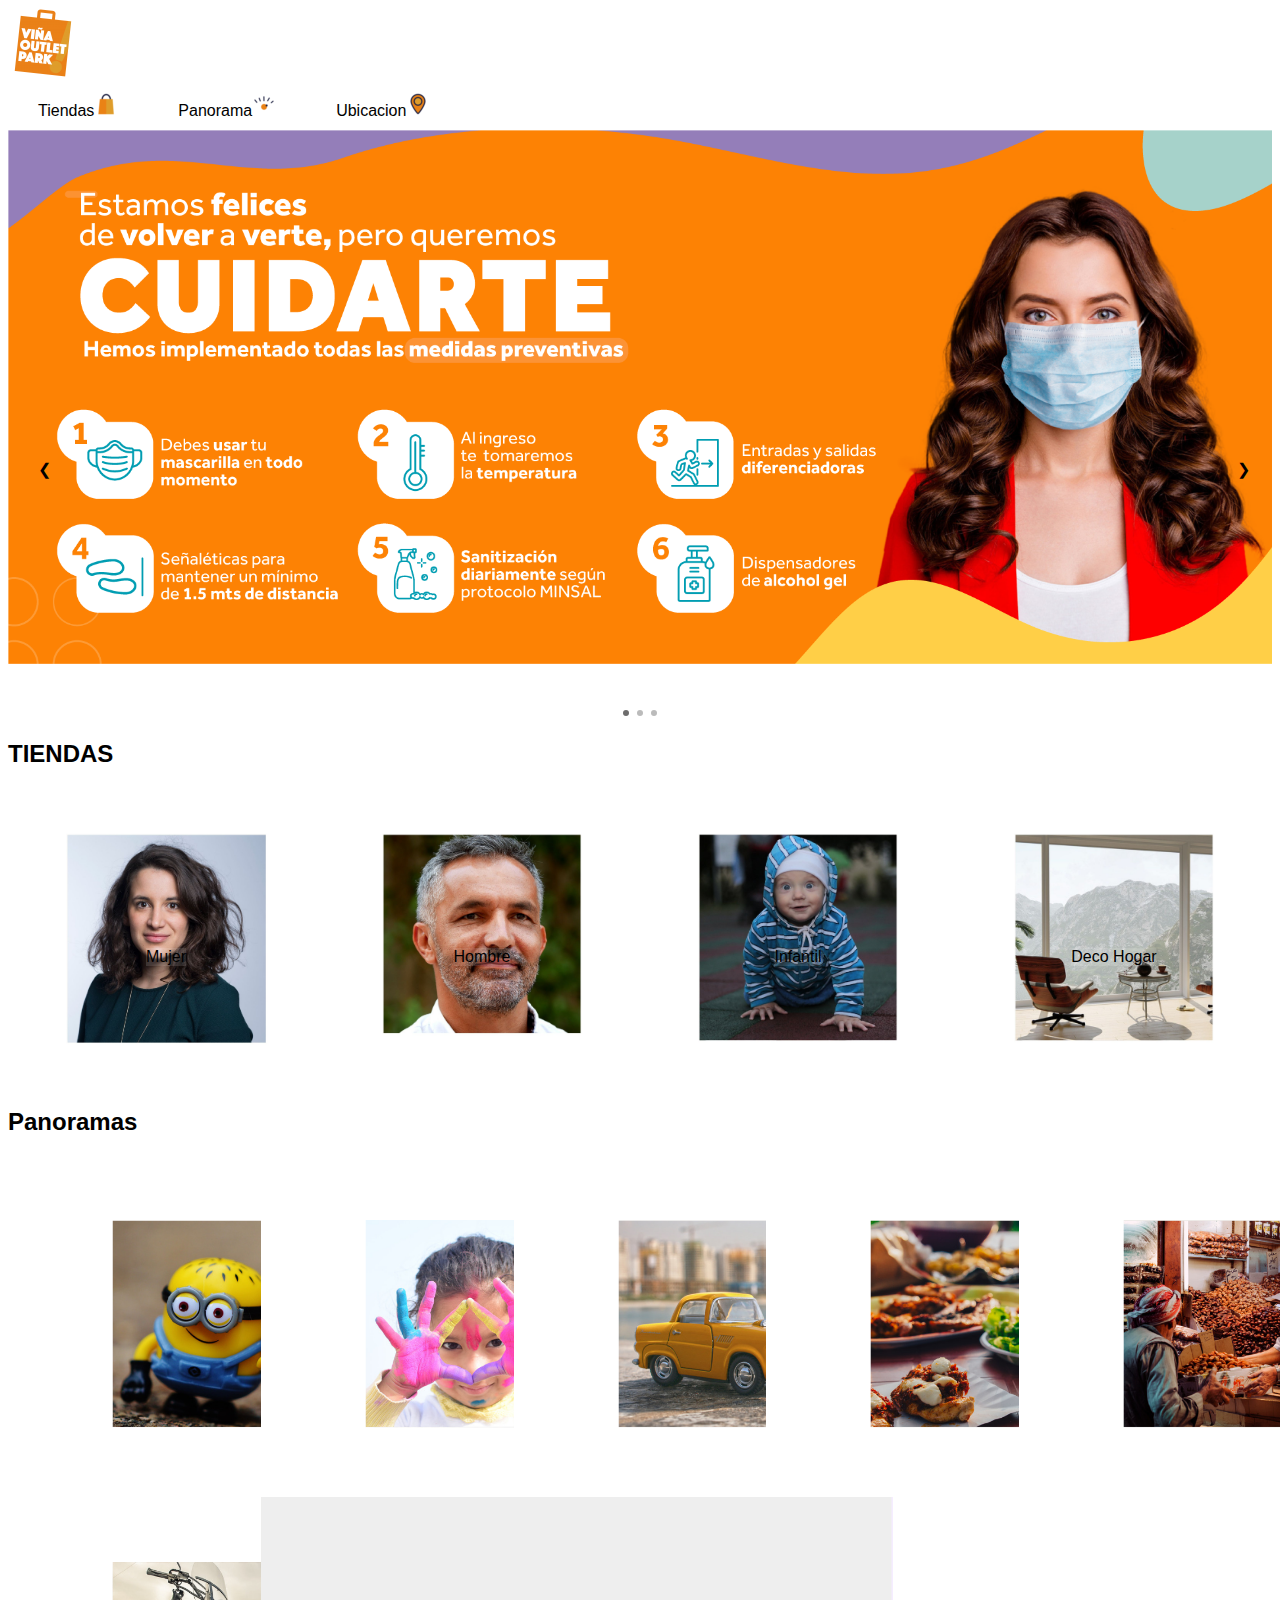
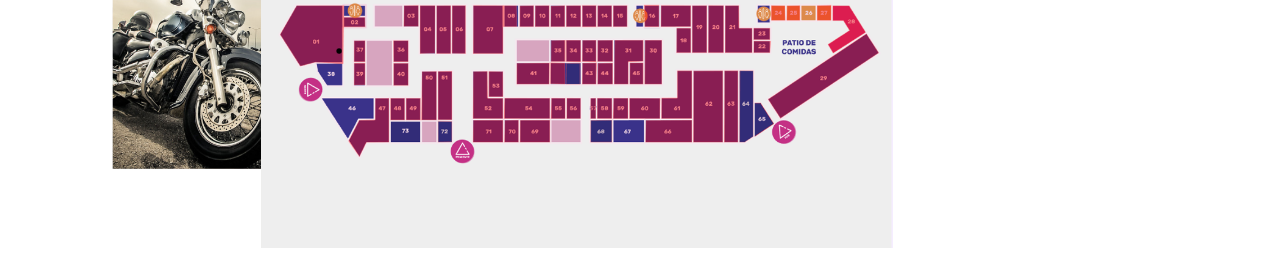
<file: index.html>
<!DOCTYPE html>
<html lang="es">
<head>
   <title> Viña Outlet Park </title>
</head>

<body>               
<!-- menu -->
                        <div id="menu" class="navbar">
               
                        
                                <ul class="nav-main a"></nav>
                                <img src="img/outletpark4.png">
                                <li>
                                   <a href="#TIENDAS">Tiendas<img src="img/tiendas.ico" ></a>
                                </li>

                                <li>
                                        <a href="#panorama">Panorama<img src="img/panoramas.ico"></a>
                                </li>

                                <li>
                                        <a href="#ubicacion">Ubicacion<img src="img/ubicacion.ico"></a>
                                </li>
<!-- slider-->                   
                                <div class="slideshow-container">
                                        
                                        <div class="mySlides fade">
                                                <p>
                                                <img src="img/outletpark1.png" style="width:100%">
                                        </div>
                                        <div class="mySlides fade">
                                                <img src="img/outletpark2.png" style="width:100%">
                                        </div>
                                        <div class="mySlides fade">
                                                <img src="img/outletpark3.png" style="width:100%">
                                                </div>
                                                <a class="prev" onclick="plusSlides(-1)">❮</a>
                                                <a class="next" onclick="plusSlides(1)">❯</a>
                                                <br>
                                        </div>
                                        <div style="text-align:center">
                                                <span class="dot" onclick="currentSlide(1)"></span> 
                                                <span class="dot" onclick="currentSlide(2)"></span> 
                                                <span class="dot" onclick="currentSlide(3)"></span> 
                                        </div>  <!--terminacion slider-->
        <!-- seccion de tiendas-->
                <h2> TIENDAS</h2>
                <div class="container">
                        <img src="img/Mujer.jpg"  class="image" style="width:100%">
                        <div class="middle">
                          <div class="texto">Mujer</div>
                        </div>
                      </div>
                <div class="container">
                        <img src="img/Hombre.jpg"  class="image" style="width:100%">
                        <div class="middle">
                          <div class="texto">Hombre</div>
                        </div>
                      </div>
                <div class="container">
                        <img src="img/Infantil.jpg"  class="image" style="width:100%">
                        <div class="middle">
                          <div class="texto">Infantil</div>
                        </div>
                     </div>
                <div class="container">
                <img src="img/DecoHogar.jpg"  class="image" style="width: 100%">
                <div class="middle">
                  <div class="texto">Deco Hogar</div>
                  </div>
                </div>
<!--seccion panoramas-->
                <h2> Panoramas </h2>

                <div class="Panoramas">
                        <img src="img/minion.png" class="image" style="width:450px">
                </div>

                <div class="Panoramas">
                        <img src="img/DiscoveryLands.png" class="image" style="width:450px">
                </div>

                <div class="Panoramas">
                        <img src="img/auto.png" class="image" style="width:450px">
                </div>

                <div class="Panoramas">
                        <img src="img/Comida.png" class="image" style="width:450px">
                </div>

                <div class="Panoramas">
                        <img src="img/Emprendedores.png" class="image" style="width:450px">
                </div>

                <div class="Panoramas">
                        <img src="img/MasPanpramas.png" class="img" style="width: 450px">
                </div>
        </div>

        <div class="#">
                <img src="img/Mapa.PNG" style="width:50%">
                
                <link rel="stylesheet" href="styles.css"> <!--link del estilo css-->
                <script src="index.js"></script> <!-- link del enlace javaScript -->
</section>
</body>
</html>
</file>
<file: styles.css>
* {box-sizing: border-box}
body {font-family: Arial, Helvetica, sans-serif};
/* menu css*/
.nav-main {
  overflow: hidden;
  background-color: rgb(255, 255, 255);
}
.nav-main a {
  float: left; 
  display: block;
  color: #000000;
  padding: 10px 30px;
  text-decoration: none;
}
ul {
  list-style-type: none;
  margin: 0;
  padding: 0;
  background-color: #fff;
}
li a:hover {
  background-color: rgb(222, 219, 219);
}

/* slider css*/
.slideshow-container {
  max-width: 100%;
  margin: auto;
}
.prev, .next {  /* botones siguiente y previo*/
  cursor: pointer;
  position: absolute;
  top: 50%;
}
.next {
  right: 0;
  border-radius: 3px 0 0 3px;
}
.dot { /* indicadores debajo de la imagen del slider*/
  cursor: pointer;
  height: 6px;
  width: 6px;
  margin: 0 2px;
  background-color: #bbb;
  border-radius: 50%;
  display: inline-block;
}
.active, .dot:hover {
  background-color: #3d3c3cc0;
}

/*opacidad en imagenes, seccion tiendas*/
.container {
  float: left;
  position: relative;
  width: 25%;
}
.middle {
  background-color: #ffffff20;
  transition: .1s ease;
  opacity: 100;
  position: absolute;
  top: 50%;
  left: 50%;
  transform: translate(-50%, -0%);
  -ms-transform: translate(-50%, -50%);
  text-align: center;
}
.container:hover .image {
  opacity: 0.7;
}
/*seccion panoramas*/
.Panoramas{
  float: left;
  width: 20%;
}
</file>
